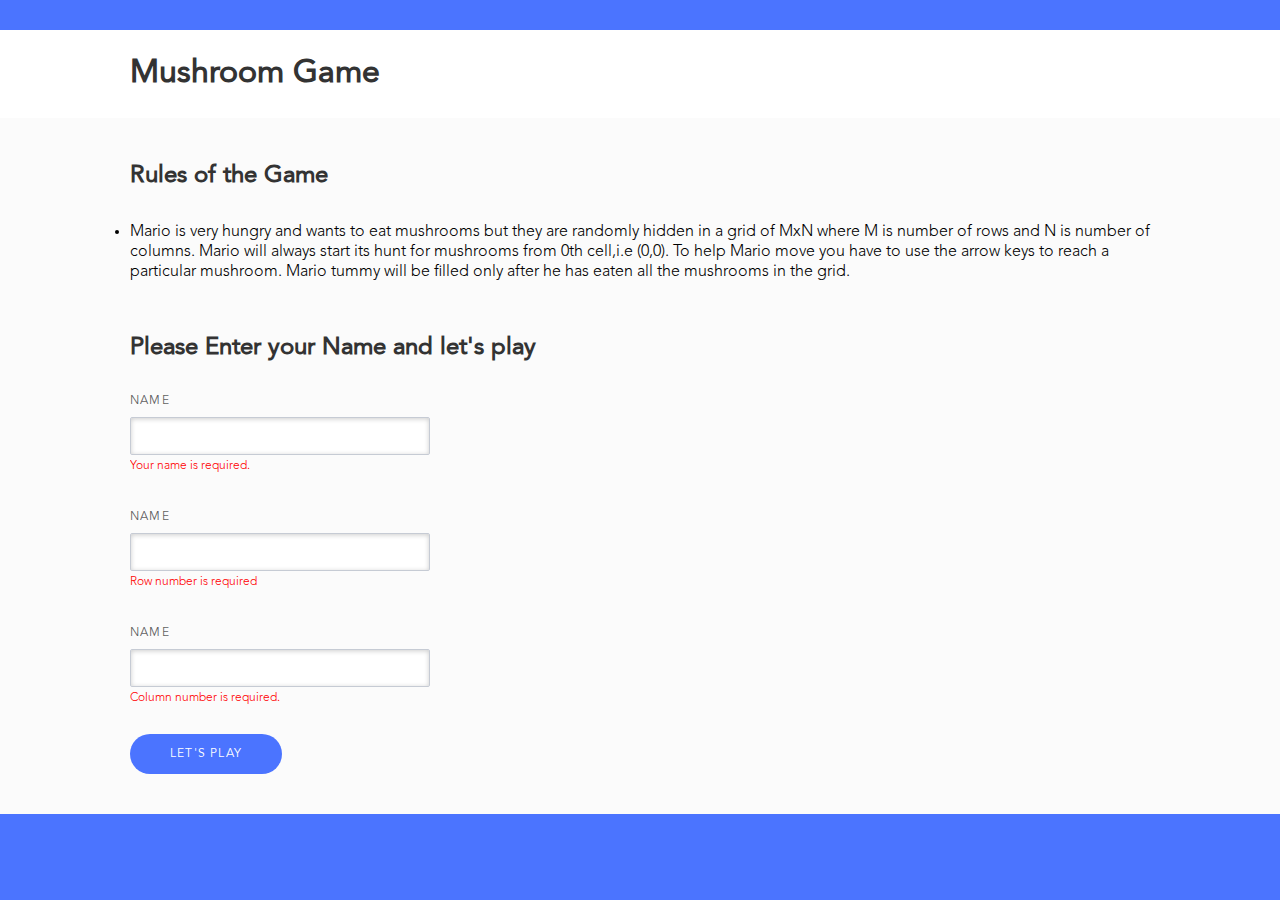
<file: index.html>
<!DOCTYPE html>
<html lang="en">
<head>
    <meta charset="UTF-8">
    <meta name="viewport" content="width=device-width, initial-scale=1.0">
    <meta http-equiv="X-UA-Compatible" content="ie=edge">
    <title>MoEngage</title>
    <link rel="stylesheet" type="text/css" href="styles/reset.css">
    <link rel="stylesheet" type="text/css" href="styles/fonts.css">
    <link rel="stylesheet" type="text/css" href="styles/main.css">
</head>
<body ng-app="quintDiamond-app">
    <div ui-view="" class="ng-scope">
    </div>

    <script type="text/javascript" src="lib/angular.min.js"></script>
    <script type="text/javascript" src="lib/angular-ui-router.min.js"></script>
    <script type="text/javascript" src="js/main.js"></script>
</body>
</html>
</file>
<file: styles/fonts.css>
@font-face {
    font-family: Avenir-Bold;
    src: url("../assets/fonts/AvenirLTStd-Book.otf");
}
@font-face {
    font-family: Avenir-light;
    src: url("../assets/fonts/AvenirLTStd-Light.otf");
}
@font-face {
    font-family: Avenir-roman;
    src: url("../assets/fonts/AvenirLTStd-Roman.otf");
}
@font-face {
    font-family: 'Material Icons';
    font-style: normal;
    font-weight: 400;
    src: url(https://example.com/MaterialIcons-Regular.eot); /* For IE6-8 */
    src: local('Material Icons'),
      local('MaterialIcons-Regular'),
      url(https://example.com/MaterialIcons-Regular.woff2) format('woff2'),
      url(https://example.com/MaterialIcons-Regular.woff) format('woff'),
      url(https://example.com/MaterialIcons-Regular.ttf) format('truetype');
  }

  .material-icons {
    font-family: 'Material Icons';
    font-weight: normal;
    font-style: normal;
    font-size: 17px;  /* Preferred icon size */
    display: inline-block;
    line-height: 1.4;
    margin-left: 5px;
    text-transform: none;
    letter-spacing: normal;
    word-wrap: normal;
    white-space: nowrap;
    direction: ltr;
    color:#333;
    cursor:pointer;
  
    /* Support for all WebKit browsers. */
    -webkit-font-smoothing: antialiased;
    /* Support for Safari and Chrome. */
    text-rendering: optimizeLegibility;
  
    /* Support for Firefox. */
    -moz-osx-font-smoothing: grayscale;
  
    /* Support for IE. */
    font-feature-settings: 'liga';
  }
  .material-icons:hover{
      color:rgba(75,116,255,0.7);
  }
</file>
<file: styles/main.css>
body{
    background-color: #4b74ff;
}

::-webkit-scrollbar-track
{
	-webkit-box-shadow: inset 0 0 6px rgba(0,0,0,0.3);
	border-radius: 10px;
	background-color: #F5F5F5;
}

::-webkit-scrollbar
{
	width: 12px;
	background-color: #F5F5F5;
}
::-webkit-scrollbar-thumb
{
	border-radius: 10px;
	-webkit-box-shadow: inset 0 0 6px rgba(0,0,0,.3);
	background-color: #ccc;
}
.full-width-grid,
.content-wrapper {
    max-width: 1280px;
    width: 100%;
    margin: 30px auto;
    background:#fff;
    box-sizing: border-box;
}
.clearfix::after {
    content: "";
    clear: both;
    display: table;
}

.content-wrapper {
    width: 100%;
    margin: 0px auto;
    padding: 20px 0;
    background: #fbfbfb;
}

.account-table {
    font-size: 13px;
    max-width: 1040px;
    width: 100%;
    margin: 0 auto;
    box-sizing: border-box;
}
.grid-x {
    display: -webkit-box;
    display: -ms-flexbox;
    display: flex;
    -webkit-box-orient: horizontal;
    -webkit-box-direction: normal;
    -ms-flex-flow: row wrap;
    flex-flow: row wrap;
}

.account-table__data-row {
    text-align: left;
}

.grid-x td,
.grid-x th {
    box-sizing: border-box;
    color: #333;
    font-family: Avenir-Bold;
    font-size: 14px;
    line-height: 1.71;
    letter-spacing: normal;
}

.account-table__date{
    padding: 0;
    border: 1px solid black;
    margin:3px;
    flex:1;
    height:50px;
    background-image: url(../assets/images/question.png);
    background-size: contain;
    background-repeat: no-repeat;
    background-position: center;
}

.left {
    float: left;
}

.right {
    float: right;
}

.pointer {
    cursor: pointer;
}


h1,h2,.hint-message {
    font-family: Avenir-roman;
    font-size: 32px;
    font-weight: 900;
    line-height: 1.5;
    letter-spacing: normal;
    text-align: left;
    color: #333333;
    display: inline-block;
    margin-right: 30px;
    padding:20px 0;
}
h2{
    font-size:24px;
}
.hint-message{
    font-size: 16px;
}

.common-pad{
    padding:0 10px;
}
.show-emptyBox{
    background:rgba(0,0,0,.3);
}
.show-mushroom,.show-user {
    background-image: url('../assets/images/mushroom.jpg');
    background-size:contain;
    background-repeat: no-repeat;
    background-position: center;
}

.show-user {
    background-image: url('../assets/images/user.png');
}

.modal-body{
    width: 80%;
    max-width: 300px;
}

.form-group label {
    color: rgba(51, 51, 51, 0.8);
    font: 100 12px/11px Avenir-bold;
    letter-spacing: 1.2px;
    padding: 0px 0 10px 0;
    text-transform: uppercase;
    display: block;
}

.selection-wrapper {
    width:100%;
    background:#fff;
    padding:20px 0;
    margin-top: 10px;
    border-top: 1px solid rgba(51, 51, 51, 0.1);
}
.form-group {
    padding: 10px 0px;
    max-height: 400px;
    overflow-y: auto;
    margin-bottom: 20px;
}

.form-group input, .form-group select {
    padding: 5px 10px;
    font: 100 14px/26px Avenir-bold;
    border-radius: 2px;
    box-shadow: inset 0 1px 5px 0 rgba(0, 0, 0, 0.2);
    background-color: #ffffff;
    border: solid 1px #c6cbd4;
    width: 100%;
    box-sizing: border-box;
    resize: none;
}

select{
    -webkit-appearance: none;
    -moz-appearance: none;
    -o-appearance: none;
    /* no standardized syntax available, no ie-friendly solution available */
  }

.form-group p {
    color: red;
    padding: 5px 0 0 0px;
    font: 100 12px/12px Avenir-light;
}
.modal-footer {
    height: 40px;
    width: 175px;
    margin: 20px 0;
}

.modal-footer button {
    width: auto;
    height: 100%;
    font: 100 12px/14px Avenir-Bold;
    letter-spacing: 1.2px;
    text-transform: uppercase;
    padding: 0px 40px;
    color: #fff;
    border-radius: 24px;
    background-color: #4b74ff;
    border: none;
    outline: 0;
    cursor: pointer;
}
.rules {
    margin-bottom: 20px;
}
.rules li {
    font: 100 16px/20px Avenir-light;
    padding: 8px 0;
    list-style-type: disc;
}
.rules li p {
    padding-top: 10px;
}

.diamond-wrapper{
    margin:15px 0;
    font: 600 20px/14px Avenir-light;
}

.white-overlay {
    position: fixed;
    z-index: 5000;
    background: rgba(227, 229, 231, 0.84);
    width: 100%;
    height: 100%;
    top: 0%;
    left: 0%;
    overflow-y: auto;
    pointer-events: initial;
}

.white-overlay-back {
    position: relative;
    z-index: 2;
    box-shadow: black;
    top: calc(50% - 110px);
    background: white;
    margin: 0 auto;
    width: 470px;
    overflow:auto;
    padding: 15px 20px;
    box-sizing: border-box;
    box-shadow: 0px 0px 20px 0px #8C8C8C;
}

.diamond-wrapper p {
    padding:15px;
    text-align: center;
    line-height: 20px;
}
.diamond-wrapper .modal-footer{
    margin:20px auto 0 auto;
}
</file>
